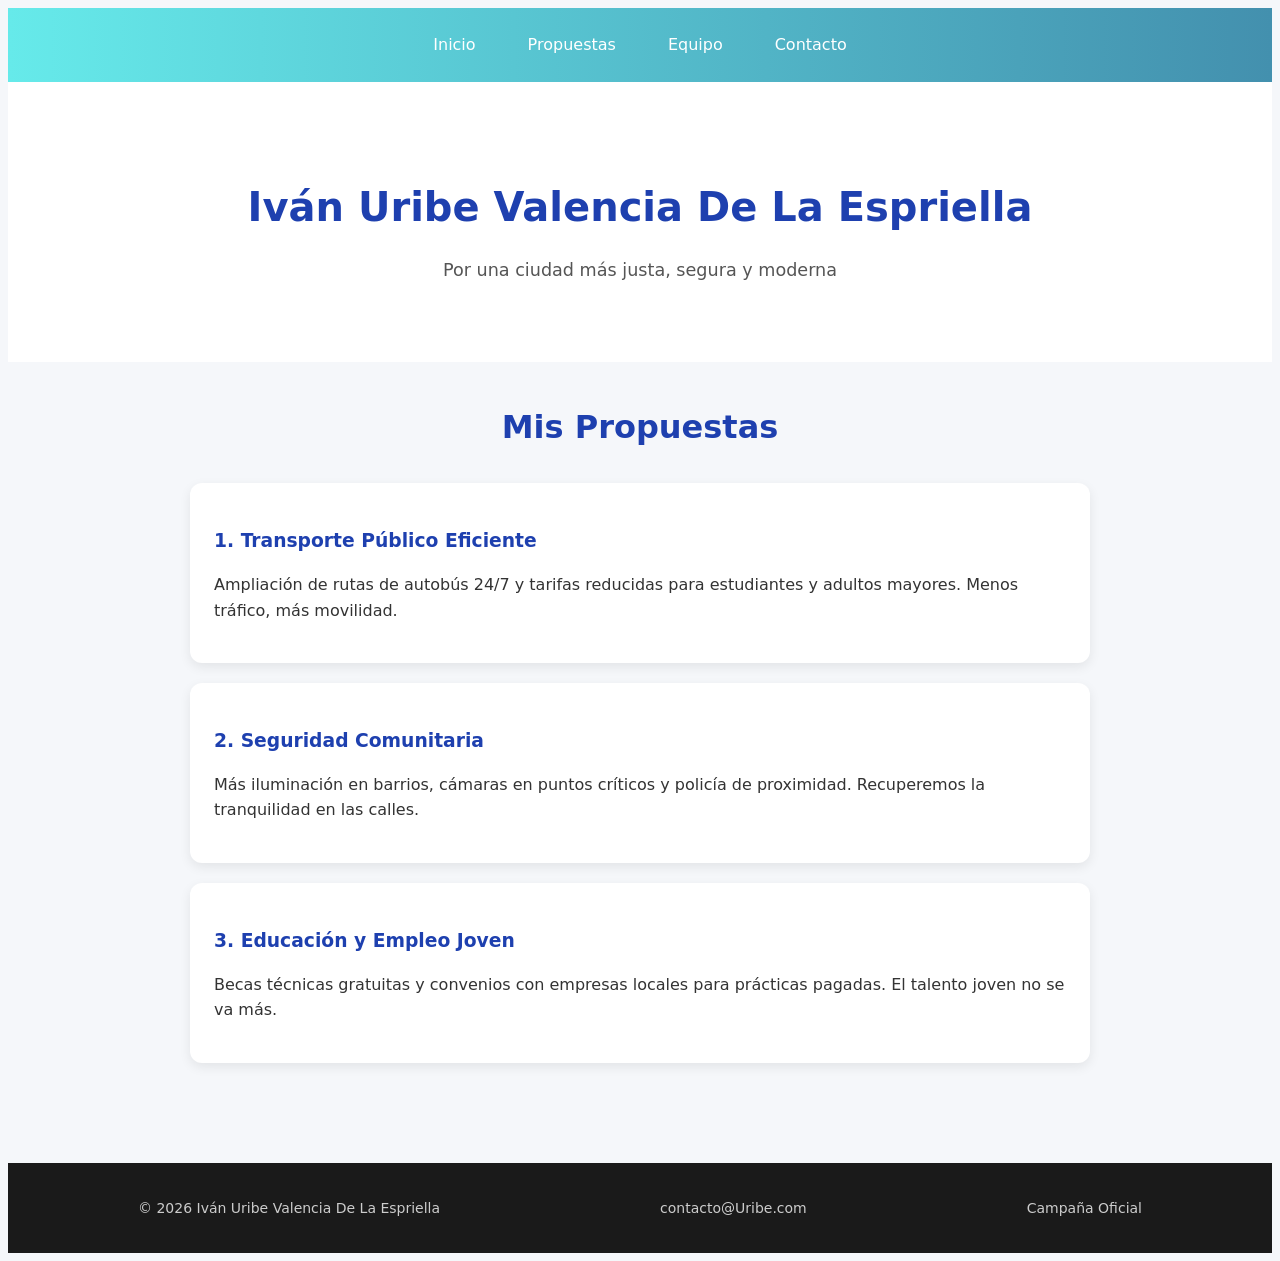
<file: propuestas.html>
<!DOCTYPE html>
<html lang="en">
<head>
    <meta charset="UTF-8">
    <meta name="viewport" content="width=device-width, initial-scale=1.0">
    <link rel="stylesheet" href="./css/estilos_p.css">
    <title>Propuestas</title>
</head>
<body>
    
    <!DOCTYPE html>
<!DOCTYPE html>
<html lang="es">
<head>
  <meta charset="UTF-8">
  <meta name="viewport" content="width=device-width, initial-scale=1.0">
  <title>Propuestas - Iván Uribe Valencia De La Espriella 2026</title>
  
</head>
<body>

  <nav class="navbar">
    <a href="#">Inicio</a>
    <a href="#">Propuestas</a>
    <a href="#">Equipo</a>
    <a href="#">Contacto</a>
  </nav>

  <main>
    <section class="hero">
      <h1>Iván Uribe Valencia De La Espriella</h1>
      <p>Por una ciudad más justa, segura y moderna</p>
    </section>

    <div class="propuestas">
      <h2>Mis Propuestas</h2>
      
      <div class="propuesta-card">
        <h3>1. Transporte Público Eficiente</h3>
        <p>Ampliación de rutas de autobús 24/7 y tarifas reducidas para estudiantes y adultos mayores. Menos tráfico, más movilidad.</p>
      </div>

      <div class="propuesta-card">
        <h3>2. Seguridad Comunitaria</h3>
        <p>Más iluminación en barrios, cámaras en puntos críticos y policía de proximidad. Recuperemos la tranquilidad en las calles.</p>
      </div>

      <div class="propuesta-card">
        <h3>3. Educación y Empleo Joven</h3>
        <p>Becas técnicas gratuitas y convenios con empresas locales para prácticas pagadas. El talento joven no se va más.</p>
      </div>
    </div>
  </main>

  <div class="footer">
    <p>© 2026 Iván Uribe Valencia De La Espriella</p>
    <p>contacto@Uribe.com</p>
    <p>Campaña Oficial</p>
  </div>

</body>
</html>
</file>
<file: css/estilos_p.css>
body {
       font-family: system-ui, sans-serif;
       background: #f5f7fa;
       color: #333;
       line-height: 1.6;
   }

   .navbar {
       display: flex;
       justify-content: center;
       gap: 20px;
       padding: 16px;
       background: linear-gradient(90deg, #66eaea, #4390ae);
       color: white;
   }

   .navbar a {
       color: white;
       text-decoration: none;
       font-weight: 500;
       padding: 8px 16px;
       border-radius: 6px;
       transition: 0.2s;
   }

   .navbar a:hover {
       background: rgba(255, 255, 255, 0.2);
   }

   .hero {
       text-align: center;
       padding: 60px 20px;
       background: white;
   }

   .hero h1 {
       font-size: 2.5rem;
       color: #1e40af;
       margin-bottom: 10px;
   }

   .hero p {
       font-size: 1.1rem;
       color: #555;
   }

   .propuestas {
       max-width: 900px;
       margin: 40px auto;
       padding: 0 20px;
   }

   .propuestas h2 {
       text-align: center;
       font-size: 2rem;
       margin-bottom: 30px;
       color: #1e40af;
   }

   .propuesta-card {
       background: white;
       padding: 24px;
       margin-bottom: 20px;
       border-radius: 12px;
       box-shadow: 0 4px 12px rgba(0, 0, 0, 0.08);
   }

   .propuesta-card h3 {
       color: #1e40af;
       margin-bottom: 8px;
   }

   .footer {
       display: flex;
       justify-content: space-around;
       background: #1a1a1a;
       color: #ccc;
       padding: 20px;
       margin-top: 60px;
       font-size: 14px;
   }

   body {
       display: flex;
       flex-direction: column;
       min-height: 100vh;
   }

   main {
       flex: 1;
   }
</file>
